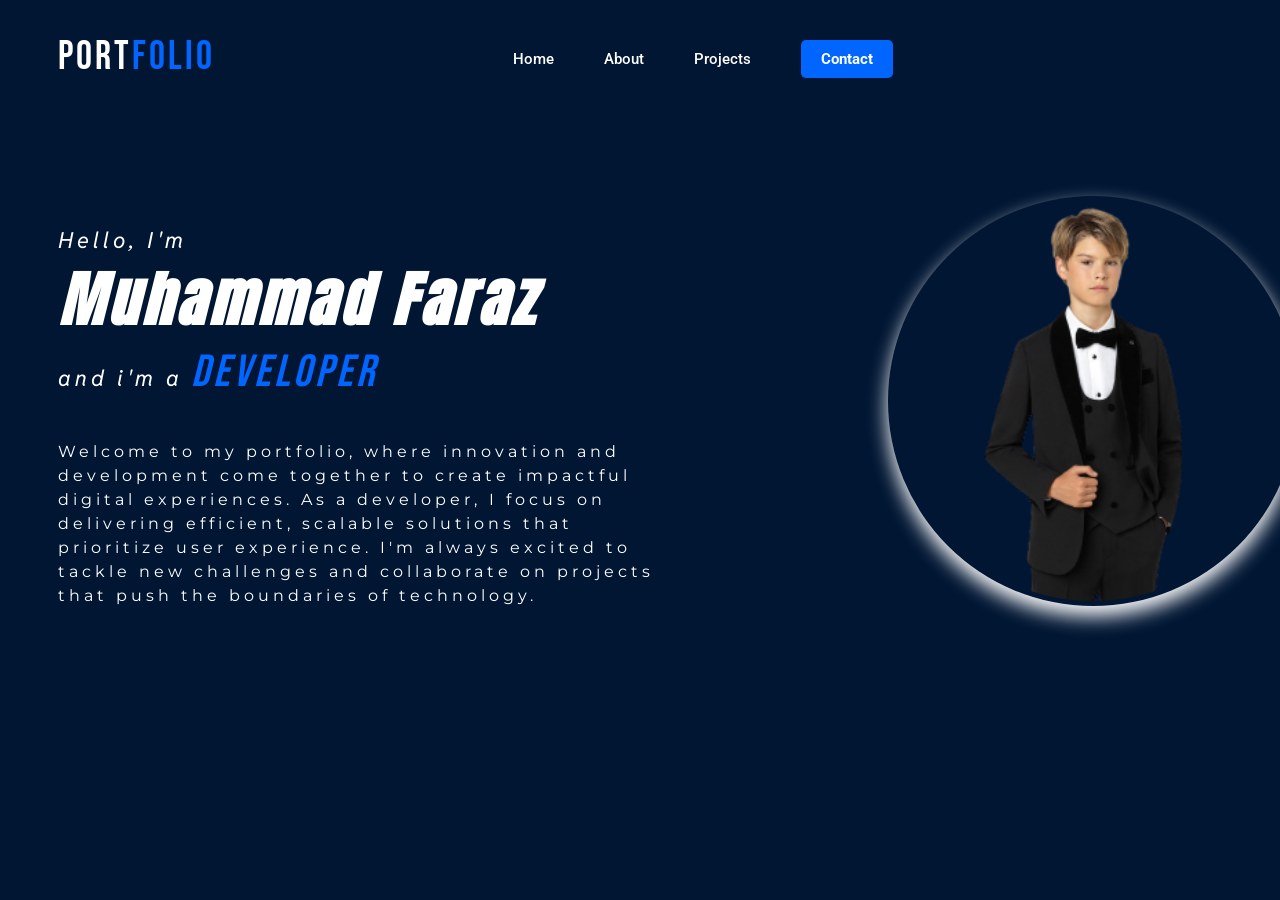
<file: index.html>
<!DOCTYPE html>
<html lang="en">

<head>
    <meta charset="UTF-8">
    <meta name="viewport" content="width=device-width, initial-scale=1.0">
    <title>My Portfolio</title>
</head>
<link rel="stylesheet" href="style.css">
<link rel="preconnect" href="https://fonts.googleapis.com">
<link rel="preconnect" href="https://fonts.gstatic.com" crossorigin>
<link
    href="https://fonts.googleapis.com/css2?family=Anton&family=Bangers&family=Bebas+Neue&family=Montserrat:ital,wght@0,100..900;1,100..900&family=Roboto:ital,wght@0,100..900;1,100..900&display=swap"
    rel="stylesheet">
    <link rel="preconnect" href="https://fonts.googleapis.com">
<link rel="preconnect" href="https://fonts.gstatic.com" crossorigin>
<link href="https://fonts.googleapis.com/css2?family=Anton&family=Bangers&family=Bebas+Neue&family=Montserrat:ital,wght@0,100..900;1,100..900&family=Reddit+Sans:ital,wght@0,200..900;1,200..900&family=Roboto:ital,wght@0,100..900;1,100..900&display=swap" rel="stylesheet">

<body>

    <header>


        <p class="logo">
            <span id="span1">Port</span><span id="span2">folio</span>
        </p>
        <nav>
            <ul>
                <li><a href="">Home</a></li>
                <li><a href="">About</a></li>
                <li><a href="">Projects</a></li>
                <li><a class="contact-btn" href="">Contact</a></li>
            </ul>
        </nav>

    </header>
<div class="main">
    <div class="introduction">
        <p>
            <span id="hello">Hello, I'm</span>
            <br>
            <span id="my-name">Muhammad Faraz</span>
            <br>
            <span id="and-im-a">and i'm a</span>
            <span id="developer">developer</span>
        </p>
        <div class="div-for-para">
        <p id="lorem">Welcome to my portfolio, where innovation and development come together to create impactful digital experiences. As a developer, I focus on delivering efficient, scalable solutions that prioritize user experience. I'm always excited to tackle new challenges and collaborate on projects that push the boundaries of technology.</p>
    </div>
    </div>
    <div>
        <img src="./download.png" alt="My Profile Picture" class="profile-pic">

    </div>
</div>
</body>

</html>
</file>
<file: style.css>
body {
    background-color: #011633;
    color: white;
    font-family: 'Montserrat', sans-serif;
}

header {
    justify-content: space-between;
    display: flex;
    height: 88px;
}

.logo {
    font-family: 'Bebas Neue', sans-serif;
    font-size: 40px;
    margin-top: 2%;
    margin-left: 50px;
    letter-spacing: 3px;
}

#span2 {
    color: rgb(0, 102, 255);
}

nav {
    margin-top: 2%;
    margin-right: 30%;
}

nav ul {
    display: flex;
    gap: 50px;
    list-style: none;
}

nav ul li a {
    font-family: 'Roboto', sans-serif;
    font-weight: 500;
    font-size: 15px;
    text-decoration: none;
    color: white;
}

.introduction {
    font-style: italic;
    margin-left: 50px;
    margin-top: 9%;
    font-family: 'Reddit Sans', sans-serif;
    letter-spacing: 4px;
}

#hello {
    font-size: 22px;
    font-style: italic;
}

#my-name {
    font-size: 60px;
    font-weight: 700;
    font-family: 'Anton', sans-serif;
}

#and-im-a {
    font-size: 22px;
}

#developer {
    color: rgb(0, 102, 255);
    font-size: 45px;
    font-family: 'Bebas Neue', sans-serif;
}

#lorem {
    line-height: 1.5rem;
    font-family: 'Montserrat', sans-serif;
    font-weight: 400;
    font-style: normal;
    margin-top: 40px;
}

#my-pic {
    background-color: black;
    height: 270px;
}

html {
    scroll-behavior: smooth;
}

.contact-btn {
    background-color: rgb(0, 102, 255);
    color: white;
    padding: 10px 20px;
    border-radius: 5px;
    text-decoration: none;
    font-weight: bold;
}

.contact-btn:hover {
    background-color: white;
    color: rgb(0, 102, 255);
}


.div-for-para {
    width: 600px;
}

.main {
    display: flex;
}

.profile-pic {
    margin-left: 230px;
    margin-top: 100px;
    width: 400px;
    /* Image ka size */
    height: 400px;
    border-radius: 50%;
    /* Circle shape ke liye */
    object-fit: contain;
    /* Image ko properly fit karne ke liye */
    border: 5px solid transparent;
    /* Transparent border for gradient */

   
    /* Gradient Border */
    box-shadow: 0px 10px 20px white;
    /* Professional Shadow */
    transition: transform 0.3s ease-in-out, box-shadow 0.3s ease-in-out;
    /* Smooth transition */
}

/* Hover Effect */
.profile-pic:hover {
    transform: scale(1.05);
    /* Slight zoom effect */
    box-shadow: 0px 15px 25px rgb(0, 102, 255);
    /* More depth on hover */
}
</file>
